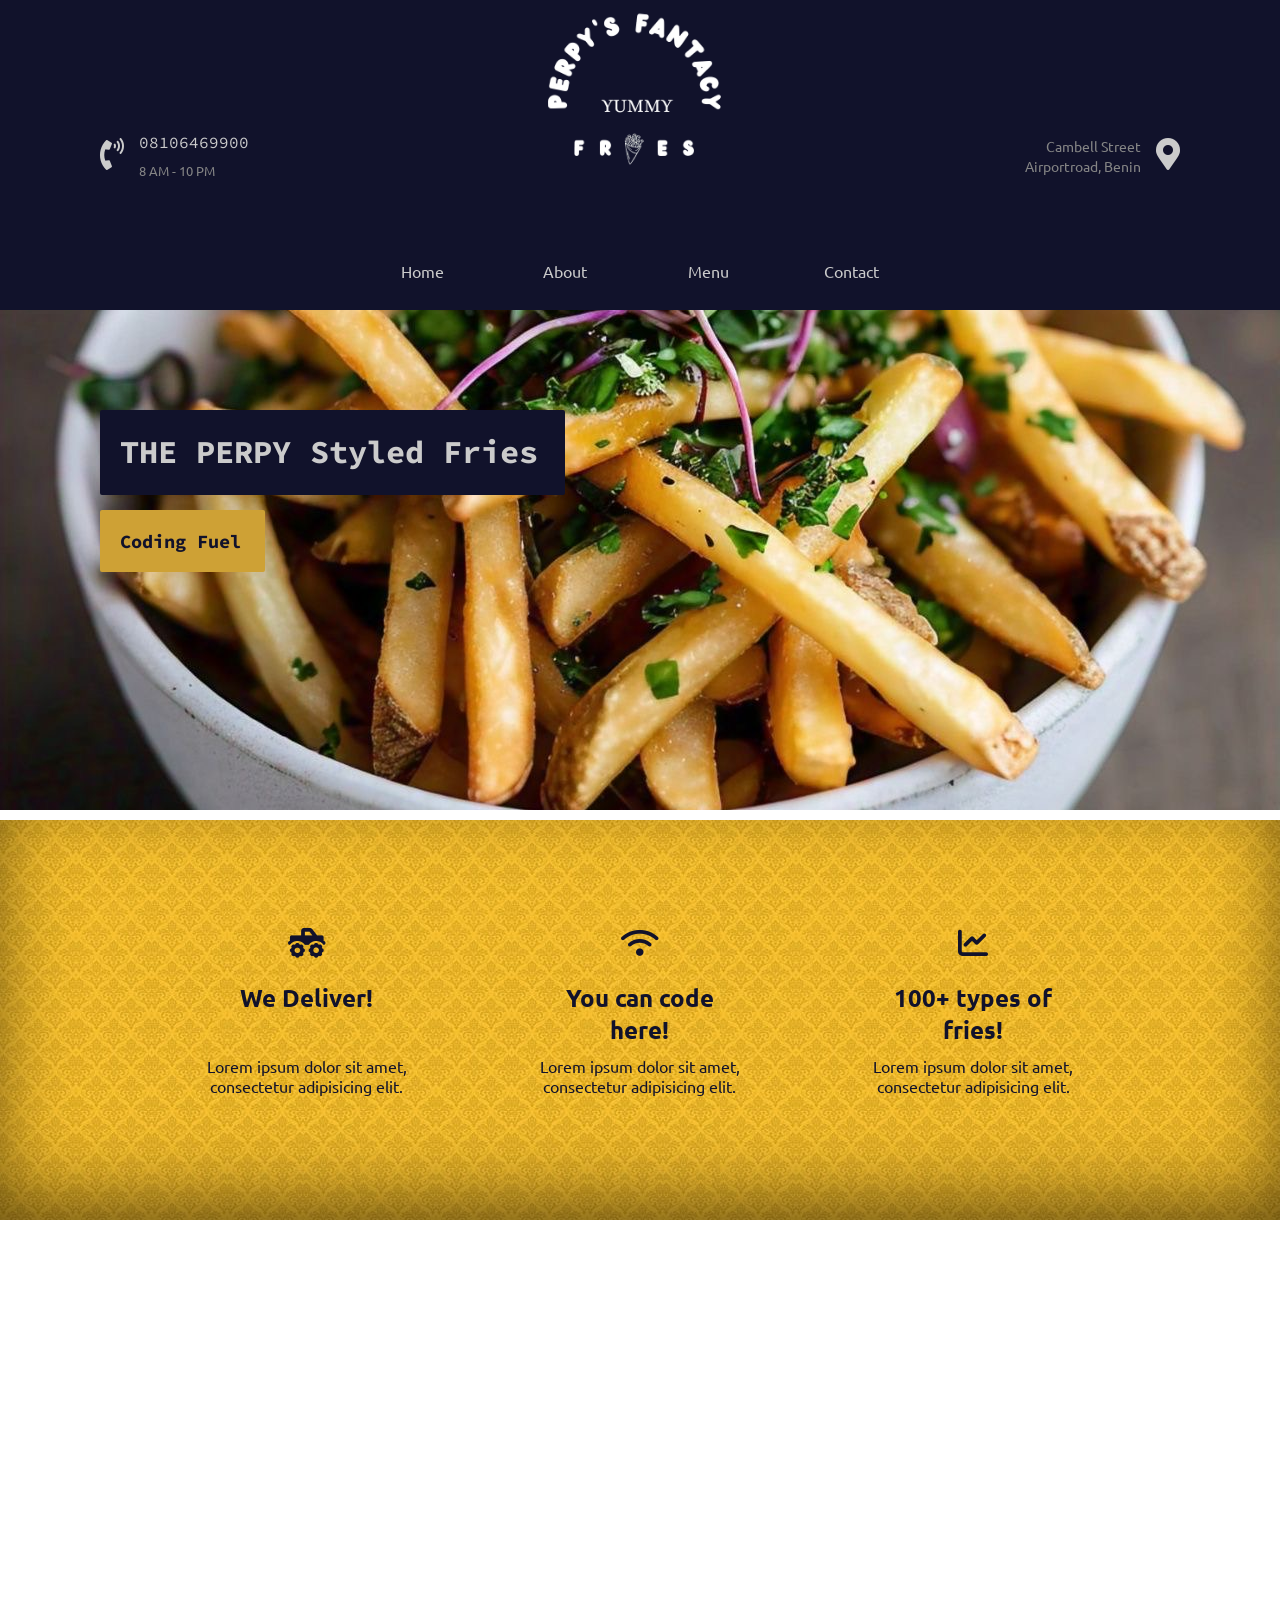
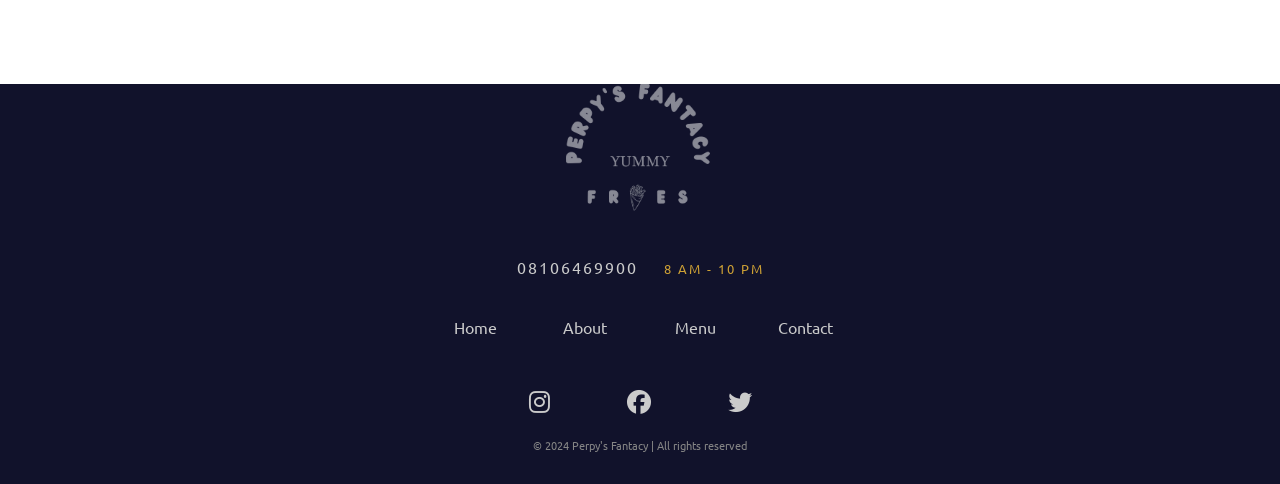
<file: index.html>
<!DOCTYPE html>
 <html>
 <head>
        <meta charset="utf-8" />
        <title>Homepage</title>
        <meta name="viewport" content="width=device-width, initial-scale=1">
         
        <link rel="preconnect" href="https://fonts.googleapis.com">
        <link rel="preconnect" href="https://fonts.gstatic.com" crossorigin>
        <link rel="preconnect" href="https://fonts.googleapis.com">
<link rel="preconnect" href="https://fonts.gstatic.com" crossorigin>
<link href="https://fonts.googleapis.com/css2?family=Source+Code+Pro:ital,wght@0,200..900;1,200..900&family=Ubuntu:ital,wght@0,300;0,400;0,500;0,700;1,300;1,400;1,500;1,700&display=swap" rel="stylesheet">
        <link href="https://fonts.googleapis.com/css2?family=Source+Code+Pro:ital,wght@0,200..900;1,200..900&display=swap" rel="stylesheet">
        <link rel="stylesheet" href="https://cdnjs.cloudflare.com/ajax/libs/font-awesome/6.6.0/css/all.min.css" integrity="sha512-Kc323vGBEqzTmouAECnVceyQqyqdsSiqLQISBL29aUW4U/M7pSPA/gEUZQqv1cwx4OnYxTxve5UMg5GT6L4JJg==" crossorigin="anonymous" referrerpolicy="no-referrer" />
        <link rel="stylesheet" href="https://cdnjs.cloudflare.com/ajax/libs/font-awesome/5.2.0/css/all.min.css" integrity="sha512-6c4nX2tn5KbzeBJo9Ywpa0Gkt+mzCzJBrE1RB6fmpcsoN+b/w/euwIMuQKNyUoU/nToKN3a8SgNOtPrbW12fug==" crossorigin="anonymous" referrerpolicy="no-referrer" />
        <link rel="stylesheet" href="styles/common.css">
        <link rel="stylesheet" href="styles/homepage.css">
        <link rel="stylesheet" href="styles/footer.css">
        <link rel="stylesheet" href="styles/nav.css">
        <link rel="stylesheet" href="styles/skewed-header.css">
        <link rel="stylesheet" href="styles/media-queries.css">
        
        
  </head>
  <body>
      <div class="navigation-wrapper">

          <div class="left-column">
                  <div class="icon">
                     <i class="fas fa-phone-volume"></i>
                  </div>

                   <div class="contact-hours-wrapper">
                        <div class="phone">
                            08106469900
                        </div>

                       <div class="hours">
                           8 AM - 10 PM
                       </div>    
                   </div>
          </div>


            <div class="center-column">
                <div class="banner-image">
                     <img src="images/ppp.png" alt="logo" width="216px" height="100%">
                </div>

                <div class="links-wrapper">
                <div class="nav-link">
                    <a href="index.html">Home</a>
                </div>

                <div class="nav-link">
                    <a href="about.html">About</a>
                </div>

                <div class="nav-link">
                    <a href="menu.html">Menu</a>
                </div>

                <div class="nav-link">
                    <a href="contact.html">Contact</a>
                </div>
             </div>
             </div>
              
             <div class="right-column">
                <div class="address-wrapper">
                      <a href="contact.html">Cambell Street<br>
                      Airportroad, Benin</a>
                </div>

                <div class="contact-icon">
                      <a href="contact.html">
                          <i class="fas fa-map-marker-alt"></i>
                       </a> 
                    </div>
             </div>
      </div>
          <div class="hero-section">
               <div class="top-heading">
                   <h1>THE PERPY Styled Fries</h1>
               </div>

                <div class="bottom-heading">
                    <h3>Coding Fuel</h3>
                </div>
          </div>
       <div class="feature-section">
        <div class="columns-wrapper">
            <div class="column">
                <i class="fa-solid fa-truck-monster"></i>
                 <p>We Deliver!</p>

                 <p>
                    Lorem ipsum dolor sit amet, consectetur adipisicing elit.
                </p>
            </div>

            <div class="column">
                <i class="fa-solid fa-wifi"></i>
                 <p>You can code here!</p>

                 <p>
                    Lorem ipsum dolor sit amet, consectetur adipisicing elit.
                </p>
            </div>

            <div class="column">
                <i class="fa-solid fa-chart-line"></i>
                 <p>100+ types of fries!</p>

                 <p>
                    Lorem ipsum dolor sit amet, consectetur adipisicing elit.
                </p>
                </div>
            </div>
        </div>
          <div>
        <iframe src="https://www.google.com/maps/embed?pb=!1m18!1m12!1m3!1d3965.8001838317787!2d5.583441273502496!3d6.289973725836143!2m3!1f0!2f0!3f0!3m2!1i1024!2i768!4f13.1!3m3!1m2!1s0x1040d2349c618a75%3A0x158d40323da7c0c9!2sAirport%20Rd%2C%20Oredo%20300102%2C%20Edo!5e0!3m2!1sen!2sng!4v1724513892826!5m2!1sen!2sng" width="100%" height="450" style="border:0;" allowfullscreen="" loading="lazy" referrerpolicy="no-referrer-when-downgrade"></iframe>
       </div>

          <div class="footer">
             <div class="logo-footer">
                 <img src="images/ppp.png" alt="Logo">
             </div>

             <div class="footer-phone-hours">
                <span class="phone">
                    08106469900
                </span>

                <span class="hours">
                    8 AM - 10 PM
                </span>
             </div>

             <div class="links-wrapper">
                <div class="nav-link">
                    <a href="index.html">Home</a>
                </div>

                <div class="nav-link">
                    <a href="about.html">About</a>
                </div>

                <div class="nav-link">
                    <a href="menu.html">Menu</a>
                </div>

                <div class="nav-link">
                    <a href="contact.html">Contact</a>
                </div>
             </div>

             <div class="social-media-icons-wrapper">

                <a href="#">
                   <i class="fa-brands fa-instagram"></i></a>
             
               <a href="#">
                   <i class="fa-brands fa-facebook"></i></a>

               <a href="#">
                    <i class="fa-brands fa-twitter"></i></a>
             </div>

             <div class="copyright-wrapper">
                    &copy; 2024 Perpy's Fantacy &#124; All rights reserved
             </div>
         </div>
  </body>
 </html>
</file>
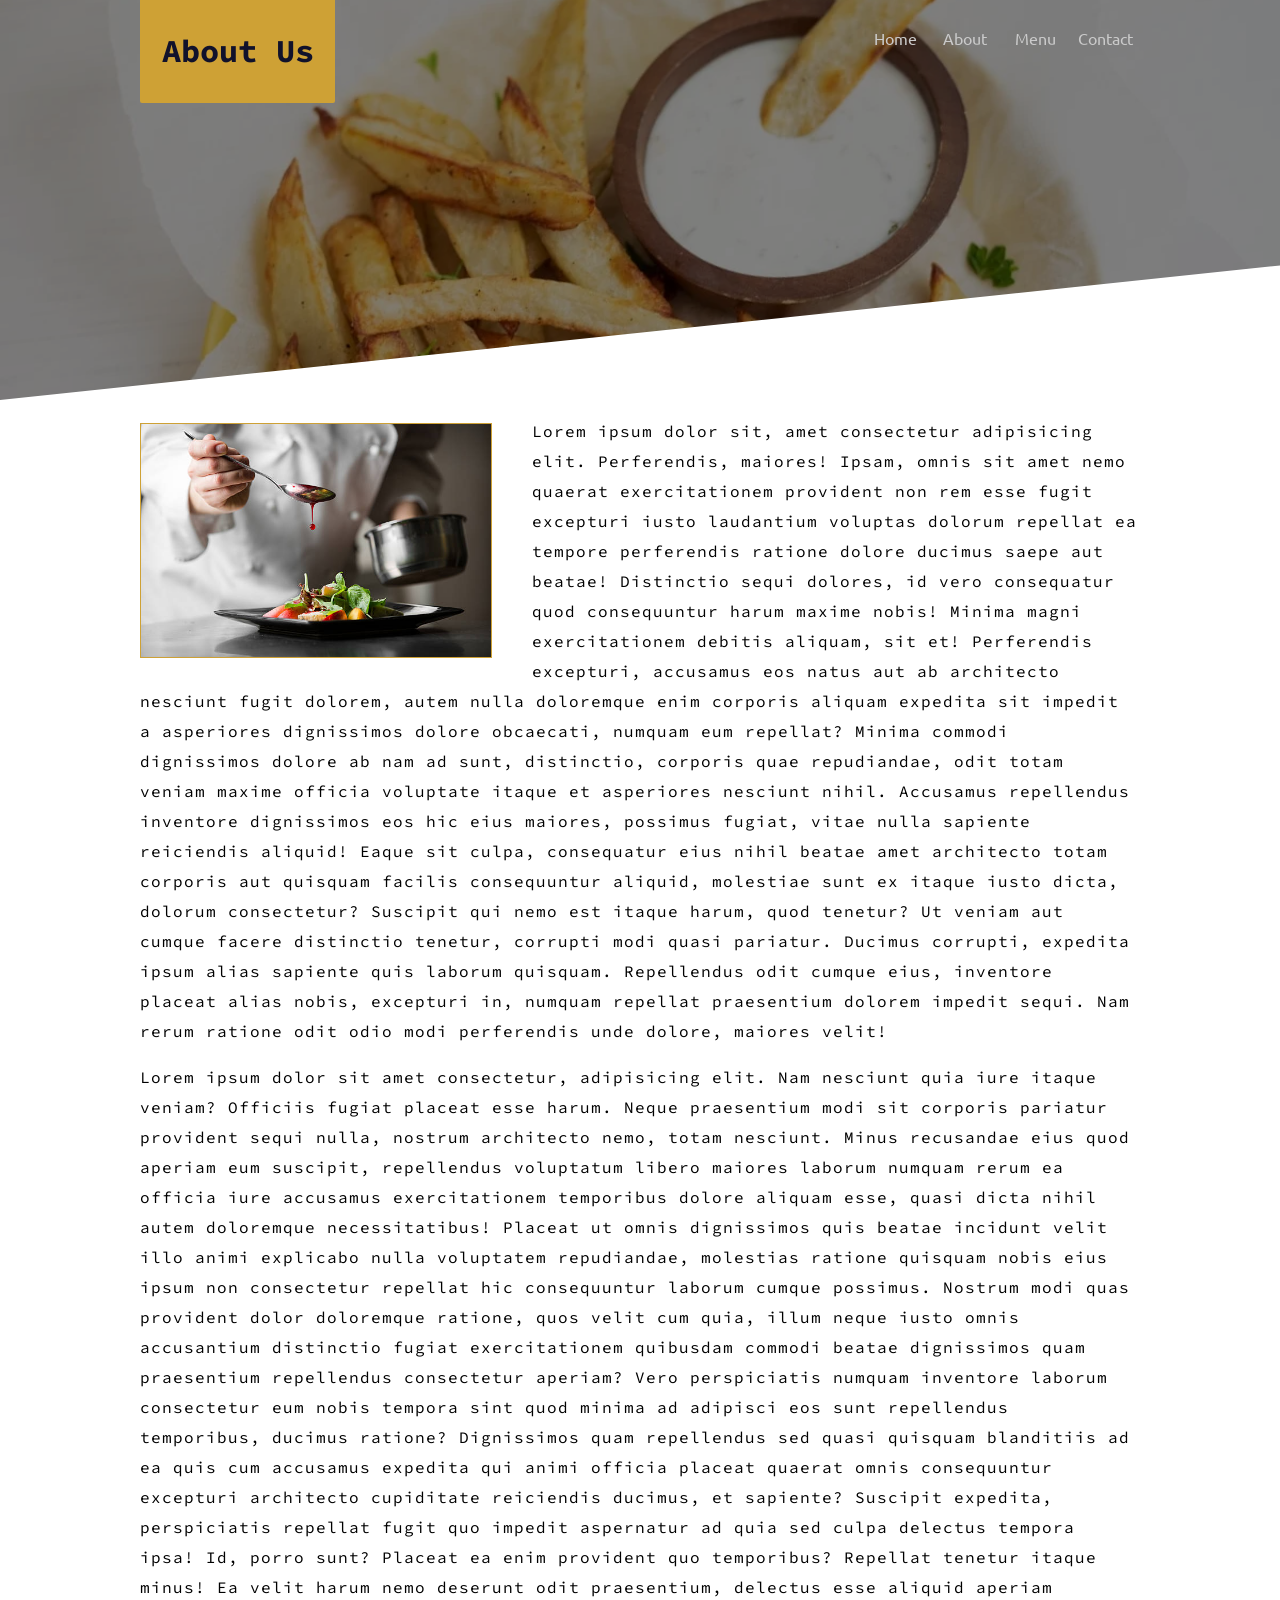
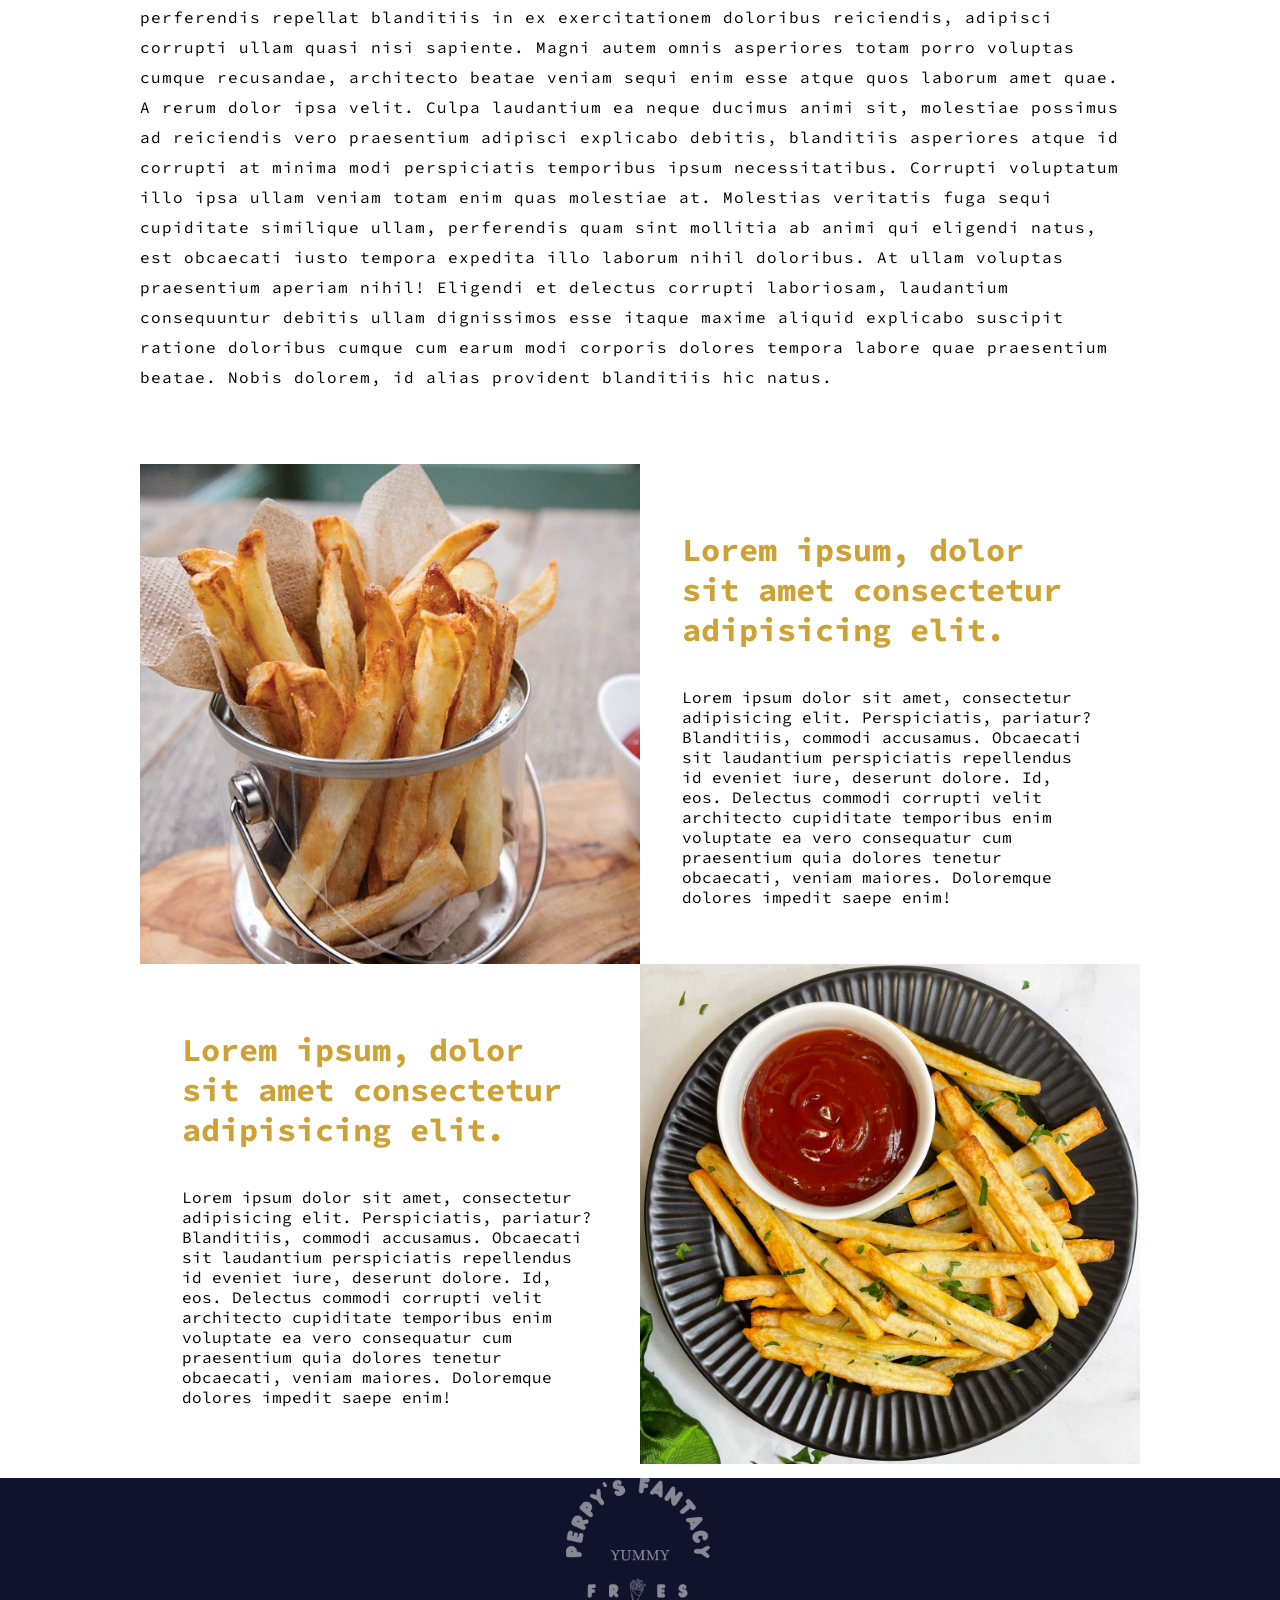
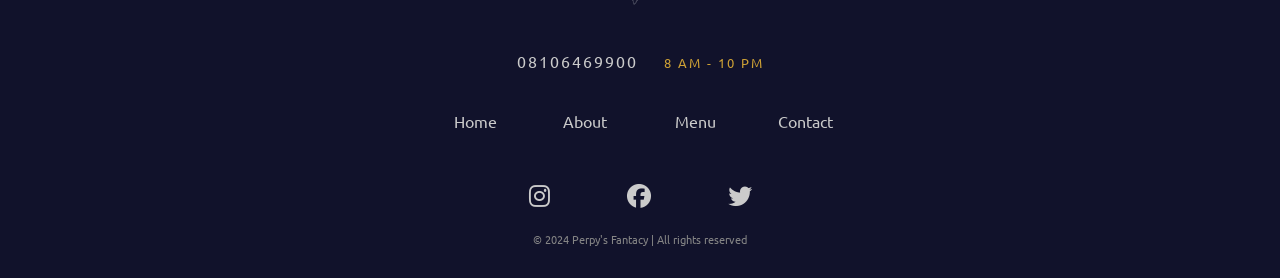
<file: about.html>
<!DOCTYPE html>
 <html>
 <head>
        <meta charset="utf-8" />
        <title>About</title>
        <meta name="viewport" content="width=device-width, initial-scale=1">
         
        <link rel="preconnect" href="https://fonts.googleapis.com">
        <link rel="preconnect" href="https://fonts.gstatic.com" crossorigin>
        <link rel="preconnect" href="https://fonts.googleapis.com">
<link rel="preconnect" href="https://fonts.gstatic.com" crossorigin>
<link href="https://fonts.googleapis.com/css2?family=Source+Code+Pro:ital,wght@0,200..900;1,200..900&family=Ubuntu:ital,wght@0,300;0,400;0,500;0,700;1,300;1,400;1,500;1,700&display=swap" rel="stylesheet">
        <link href="https://fonts.googleapis.com/css2?family=Source+Code+Pro:ital,wght@0,200..900;1,200..900&display=swap" rel="stylesheet">
        <link rel="stylesheet" href="https://cdnjs.cloudflare.com/ajax/libs/font-awesome/5.2.0/css/all.min.css" integrity="sha512-6c4nX2tn5KbzeBJo9Ywpa0Gkt+mzCzJBrE1RB6fmpcsoN+b/w/euwIMuQKNyUoU/nToKN3a8SgNOtPrbW12fug==" crossorigin="anonymous" referrerpolicy="no-referrer" />
        <link rel="stylesheet" href="https://cdnjs.cloudflare.com/ajax/libs/font-awesome/6.6.0/css/all.min.css" integrity="sha512-Kc323vGBEqzTmouAECnVceyQqyqdsSiqLQISBL29aUW4U/M7pSPA/gEUZQqv1cwx4OnYxTxve5UMg5GT6L4JJg==" crossorigin="anonymous" referrerpolicy="no-referrer" />
        <link rel="stylesheet" href="styles/common.css">
         
        
        <link rel="stylesheet" href="styles/footer.css">
        <link rel="stylesheet" href="styles/nav.css">
        <link rel="stylesheet" href="styles/skewed-header.css">
        <link rel="stylesheet" href="styles/page-container.css">
        <link rel="stylesheet" href="styles/square-grid.css">
        <link rel="stylesheet" href="styles/media-queries.css">

  </head>
  <body>
     <div class="skewed-header">
        <div class="header-bg" style="background-image: url('images/poti.webp');">
        </div>

            <div class="skewed-header-wrapper">
                <div class="skewed-header-content">
                    <div class="heading-wrapper">
                        <h1>About Us</h1>
                    </div>


                    <div class="links-wrapper">
                        <div class="nav-link">
                            <a href="index.html">Home</a>
                        </div>
        
                        <div class="nav-link">
                            <a href="about.html">About</a>
                        </div>
        
                        <div class="nav-link">
                            <a href="menu.html">Menu</a>
                        </div>
        
                        <div class="nav-link">
                            <a href="contact.html">Contact</a>
                        </div>
                   </div>
              </div>
         </div>
    </div>
    
        <div class="page-container">
            <div class="content-wrapper">
                 
                <img src="images/abt.jpg" alt="featured chef"  id="chef"> 

                <p>Lorem ipsum dolor sit, amet consectetur adipisicing elit. Perferendis, maiores! Ipsam, omnis sit amet nemo quaerat exercitationem provident non rem esse fugit excepturi iusto laudantium voluptas dolorum repellat ea tempore perferendis ratione dolore ducimus saepe aut beatae! Distinctio sequi dolores, id vero consequatur quod consequuntur harum maxime nobis! Minima magni exercitationem debitis aliquam, sit et! Perferendis excepturi, accusamus eos natus aut ab architecto nesciunt fugit dolorem, autem nulla doloremque enim corporis aliquam expedita sit impedit a asperiores dignissimos dolore obcaecati, numquam eum repellat? Minima commodi dignissimos dolore ab nam ad sunt, distinctio, corporis quae repudiandae, odit totam veniam maxime officia voluptate itaque et asperiores nesciunt nihil. Accusamus repellendus inventore dignissimos eos hic eius maiores, possimus fugiat, vitae nulla sapiente reiciendis aliquid! Eaque sit culpa, consequatur eius nihil beatae amet architecto totam corporis aut quisquam facilis consequuntur aliquid, molestiae sunt ex itaque iusto dicta, dolorum consectetur? Suscipit qui nemo est itaque harum, quod tenetur? Ut veniam aut cumque facere distinctio tenetur, corrupti modi quasi pariatur. Ducimus corrupti, expedita ipsum alias sapiente quis laborum quisquam. Repellendus odit cumque eius, inventore placeat alias nobis, excepturi in, numquam repellat praesentium dolorem impedit sequi. Nam rerum ratione odit odio modi perferendis unde dolore, maiores velit!</p>
                 
                <p>Lorem ipsum dolor sit amet consectetur, adipisicing elit. Nam nesciunt quia iure itaque veniam? Officiis fugiat placeat esse harum. Neque praesentium modi sit corporis pariatur provident sequi nulla, nostrum architecto nemo, totam nesciunt. Minus recusandae eius quod aperiam eum suscipit, repellendus voluptatum libero maiores laborum numquam rerum ea officia iure accusamus exercitationem temporibus dolore aliquam esse, quasi dicta nihil autem doloremque necessitatibus! Placeat ut omnis dignissimos quis beatae incidunt velit illo animi explicabo nulla voluptatem repudiandae, molestias ratione quisquam nobis eius ipsum non consectetur repellat hic consequuntur laborum cumque possimus. Nostrum modi quas provident dolor doloremque ratione, quos velit cum quia, illum neque iusto omnis accusantium distinctio fugiat exercitationem quibusdam commodi beatae dignissimos quam praesentium repellendus consectetur aperiam? Vero perspiciatis numquam inventore laborum consectetur eum nobis tempora sint quod minima ad adipisci eos sunt repellendus temporibus, ducimus ratione? Dignissimos quam repellendus sed quasi quisquam blanditiis ad ea quis cum accusamus expedita qui animi officia placeat quaerat omnis consequuntur excepturi architecto cupiditate reiciendis ducimus, et sapiente? Suscipit expedita, perspiciatis repellat fugit quo impedit aspernatur ad quia sed culpa delectus tempora ipsa! Id, porro sunt? Placeat ea enim provident quo temporibus? Repellat tenetur itaque minus! Ea velit harum nemo deserunt odit praesentium, delectus esse aliquid aperiam perferendis repellat blanditiis in ex exercitationem doloribus reiciendis, adipisci corrupti ullam quasi nisi sapiente. Magni autem omnis asperiores totam porro voluptas cumque recusandae, architecto beatae veniam sequi enim esse atque quos laborum amet quae. A rerum dolor ipsa velit. Culpa laudantium ea neque ducimus animi sit, molestiae possimus ad reiciendis vero praesentium adipisci explicabo debitis, blanditiis asperiores atque id corrupti at minima modi perspiciatis temporibus ipsum necessitatibus. Corrupti voluptatum illo ipsa ullam veniam totam enim quas molestiae at. Molestias veritatis fuga sequi cupiditate similique ullam, perferendis quam sint mollitia ab animi qui eligendi natus, est obcaecati iusto tempora expedita illo laborum nihil doloribus. At ullam voluptas praesentium aperiam nihil! Eligendi et delectus corrupti laboriosam, laudantium consequuntur debitis ullam dignissimos esse itaque maxime aliquid explicabo suscipit ratione doloribus cumque cum earum modi corporis dolores tempora labore quae praesentium beatae. Nobis dolorem, id alias provident blanditiis hic natus.</p>

            </div>
        </div>

        <div class="spacer60"></div>

        <div class="squares-wrapper">
            <div class="squares">
                <div class="square">
                    <div class="img-wrapper">
                        <img src="images/fries-extra.jpg" alt="Fries">
                    </div>

                  <div class="square-text-wrapper">
                        <h1>Lorem ipsum, dolor sit amet consectetur adipisicing elit.</h1>
                     
                        <p>Lorem ipsum dolor sit amet, consectetur adipisicing elit. Perspiciatis, pariatur? Blanditiis, commodi accusamus. Obcaecati sit laudantium perspiciatis repellendus id eveniet iure, deserunt dolore. Id, eos. Delectus commodi corrupti velit architecto cupiditate temporibus enim voluptate ea vero consequatur cum praesentium quia dolores tenetur obcaecati, veniam maiores. Doloremque dolores impedit saepe enim!</p>
                  </div>
                </div>

                <div class="square">
                  <div class="square-text-wrapper">
                        <h1>Lorem ipsum, dolor sit amet consectetur adipisicing elit.</h1>
                     
                        <p>Lorem ipsum dolor sit amet, consectetur adipisicing elit. Perspiciatis, pariatur? Blanditiis, commodi accusamus. Obcaecati sit laudantium perspiciatis repellendus id eveniet iure, deserunt dolore. Id, eos. Delectus commodi corrupti velit architecto cupiditate temporibus enim voluptate ea vero consequatur cum praesentium quia dolores tenetur obcaecati, veniam maiores. Doloremque dolores impedit saepe enim!</p>
                  </div>
                

                  <div class="img-wrapper">
                      <img src="images/air-fryer-potato-fries-featured.jpg">
                  </div>
                </div>
            </div>
        </div>
        <div class="footer">
            <div class="logo-footer">
                <img src="images/ppp.png" alt="Logo">
            </div>

            <div class="footer-phone-hours">
               <span class="phone">
                   08106469900
               </span>

               <span class="hours">
                   8 AM - 10 PM
               </span>
            </div>

            <div class="links-wrapper">
               <div class="nav-link">
                   <a href="index.html">Home</a>
               </div>

               <div class="nav-link">
                   <a href="about.html">About</a>
               </div>

               <div class="nav-link">
                   <a href="menu.html">Menu</a>
               </div>

               <div class="nav-link">
                   <a href="contact.html">Contact</a>
               </div>
            </div>

            <div class="social-media-icons-wrapper">

               <a href="#">
                  <i class="fa-brands fa-instagram"></i></a>
            
              <a href="#">
                  <i class="fa-brands fa-facebook"></i></a>

              <a href="#">
                   <i class="fa-brands fa-twitter"></i></a>
            </div>

            <div class="copyright-wrapper">
                   &copy; 2024 Perpy's Fantacy &#124; All rights reserved
            </div>
        </div>
    </body>
</html>
</file>
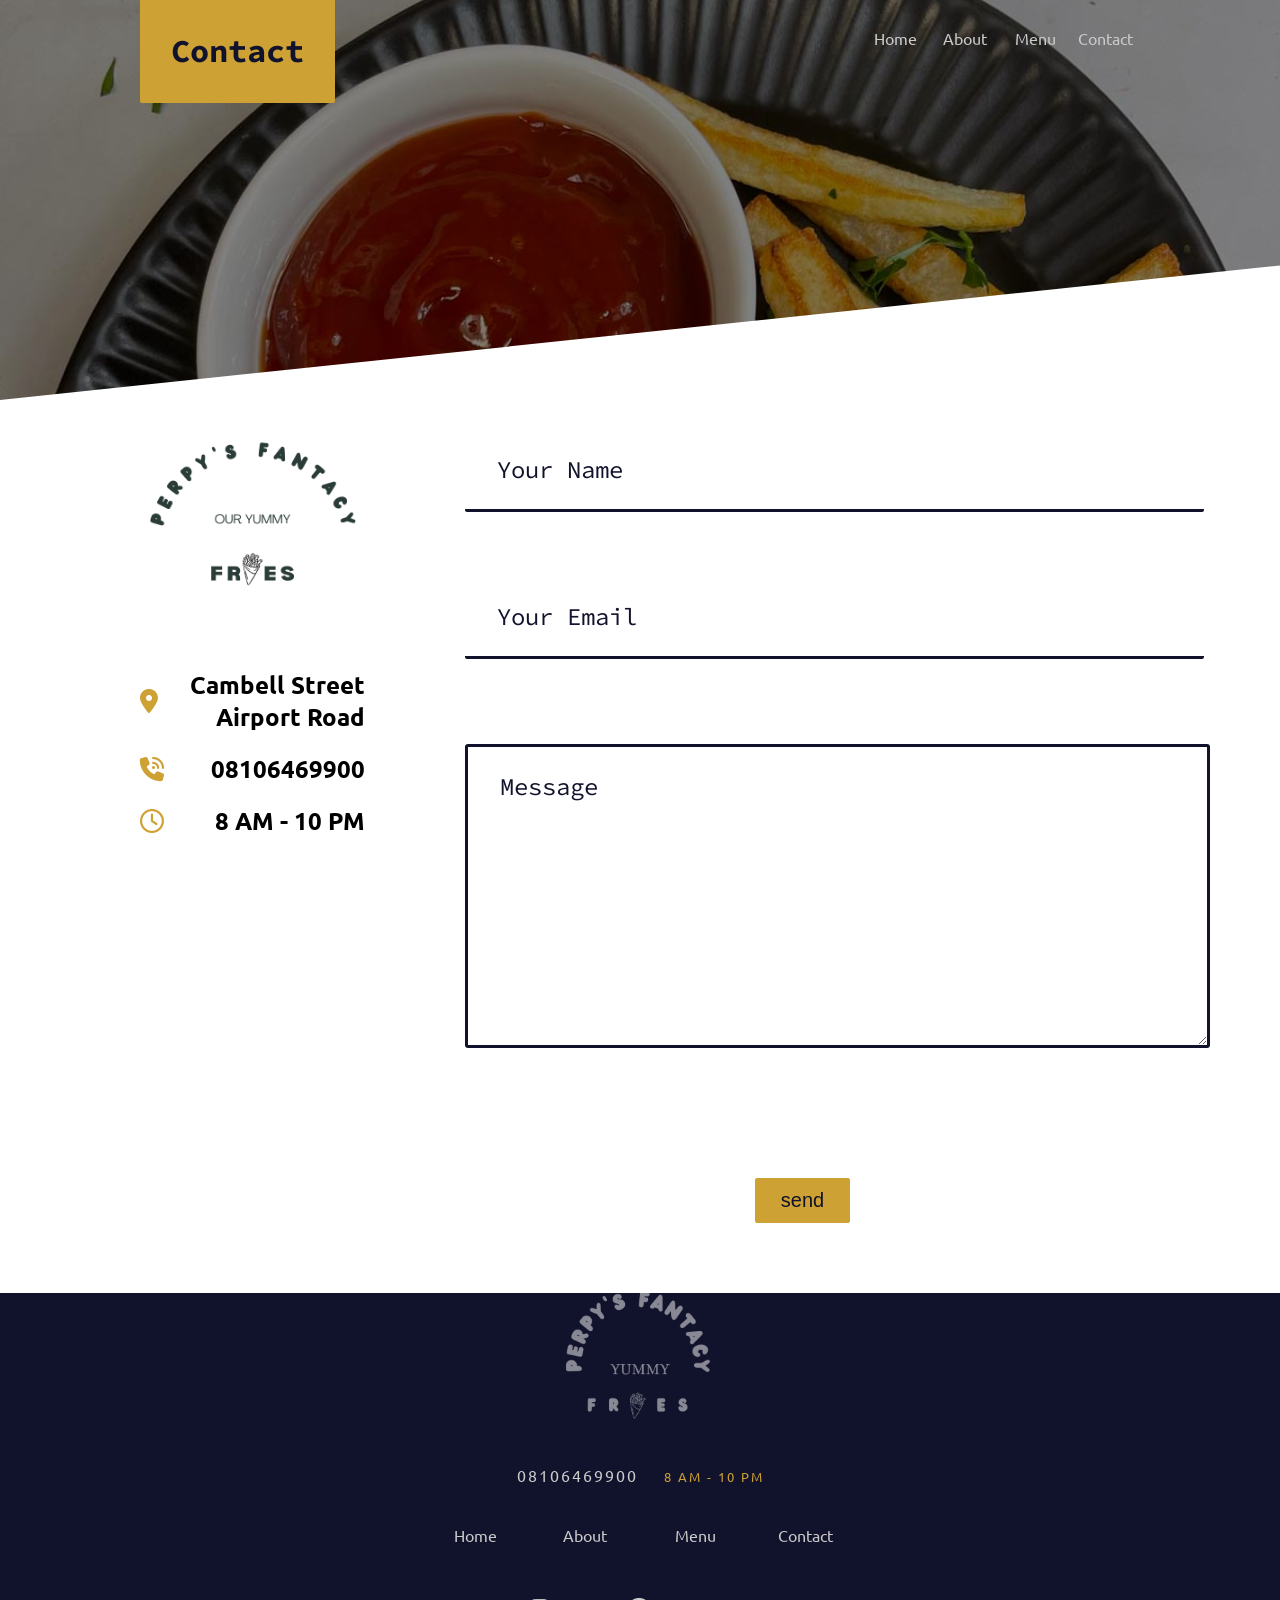
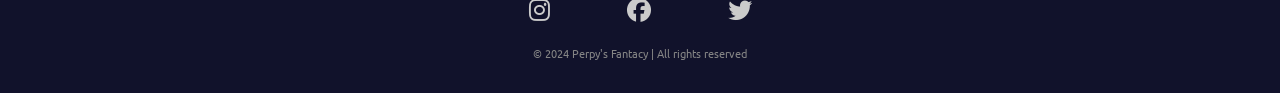
<file: contact.html>
<!DOCTYPE html>
 <html>
 <head>
        <meta charset="utf-8" />
        <title>Contact Us</title>
        <meta name="viewport" content="width=device-width, initial-scale=1">
         
        <link rel="preconnect" href="https://fonts.googleapis.com">
        <link rel="preconnect" href="https://fonts.gstatic.com" crossorigin>
        <link rel="preconnect" href="https://fonts.googleapis.com">
<link rel="preconnect" href="https://fonts.gstatic.com" crossorigin>
<link href="https://fonts.googleapis.com/css2?family=Source+Code+Pro:ital,wght@0,200..900;1,200..900&family=Ubuntu:ital,wght@0,300;0,400;0,500;0,700;1,300;1,400;1,500;1,700&display=swap" rel="stylesheet">
        <link href="https://fonts.googleapis.com/css2?family=Source+Code+Pro:ital,wght@0,200..900;1,200..900&display=swap" rel="stylesheet">
        <link rel="stylesheet" href="https://cdnjs.cloudflare.com/ajax/libs/font-awesome/5.2.0/css/all.min.css" integrity="sha512-6c4nX2tn5KbzeBJo9Ywpa0Gkt+mzCzJBrE1RB6fmpcsoN+b/w/euwIMuQKNyUoU/nToKN3a8SgNOtPrbW12fug==" crossorigin="anonymous" referrerpolicy="no-referrer" />
        <link rel="stylesheet" href="https://cdnjs.cloudflare.com/ajax/libs/font-awesome/6.6.0/css/all.min.css" integrity="sha512-Kc323vGBEqzTmouAECnVceyQqyqdsSiqLQISBL29aUW4U/M7pSPA/gEUZQqv1cwx4OnYxTxve5UMg5GT6L4JJg==" crossorigin="anonymous" referrerpolicy="no-referrer" />
        
        <link rel="stylesheet" href="styles/common.css">
        <link rel="stylesheet" href="styles/homepage.css">
        <link rel="stylesheet" href="styles/footer.css">
        <link rel="stylesheet" href="styles/nav.css">
        <link rel="stylesheet" href="styles/contact.css">
        <link rel="stylesheet" href="styles/form.css">
        <link rel="stylesheet" href="styles/skewed-header.css">
        <link rel="stylesheet" href="styles/page-container.css">
        <link rel="stylesheet" href="styles/media-queries.css">
        
  </head>
  <body>
     <div class="skewed-header">
        <div class="header-bg" style="background-image: url('images/air-fryer-potato-fries-featured.jpg');">
        </div>

            <div class="skewed-header-wrapper">
                <div class="skewed-header-content">
                    <div class="heading-wrapper">
                        <h1>Contact</h1>
                    </div>


                    <div class="links-wrapper">
                        <div class="nav-link">
                            <a href="index.html">Home</a>
                        </div>
        
                        <div class="nav-link">
                            <a href="about.html">About</a>
                        </div>
        
                        <div class="nav-link">
                            <a href="menu.html">Menu</a>
                        </div>
        
                        <div class="nav-link">
                            <a href="contact.html">Contact</a>
                        </div>
                   </div>
              </div>
         </div>
    </div>
    
        <div class="page-container">
            <div class="contact-grid-wrapper">
                <div class="company-metadata-sidebar-wrapper">
                    <div class="logo">
                        <img src="images/fantacy.png"  alt="Logo">
                    </div>

                    <div class="company-details-wrapper">
                        <i class="fa-solid fa-location-dot"></i>

                        <div>
                            Cambell Street<br> Airport Road
                        </div>
                        
                    </div>

                    <div class="company-details-wrapper">
                        <i class="fa-solid fa-phone-volume"></i>

                        <div>
                            08106469900
                        </div>
                        
                    </div>

                    <div class="company-details-wrapper">
                        <i class="fa-regular fa-clock"></i>

                        <div>
                            8 AM - 10 PM
                        </div>
        
                        
                    </div>
                  </div>
                     <div class="form">
                       <div class="form-group">
                          <input type="text" id="fullname" placeholder="Your Name"></input>
                          <label for="fullname">Your Name</label>
                       </div>

                    <div class="form-group">
                        <input type="email" id="email" placeholder="Your Email"></input>
                          <label for="email">Your Email</label>
                    </div>

                    <div class="form-group">
                        <textarea name="message" id="message" placeholder="Message"></textarea>
                        <label for="message">Message</label>
                    </div>

                    <div class="spacer10"></div>

                    <div class="center-btn-wrapper">
                        <button type="submit" class="btn">send</button>
                    </div>
                </div>
            </div>
        </div>

        <div class="spacer60"></div>

        <div class="footer">
            <div class="logo-footer">
                <img src="images/ppp.png" alt="Logo">
            </div>

            <div class="footer-phone-hours">
               <span class="phone">
                   08106469900
               </span>

                  <span class="hours">
                     8 AM - 10 PM
                  </span>
               </div>
            

            <div class="form-group">

            </div>

            <div class="links-wrapper">
               <div class="nav-link">
                   <a href="index.html">Home</a>
               </div>

               <div class="nav-link">
                   <a href="about.html">About</a>
               </div>

               <div class="nav-link">
                   <a href="menu.html">Menu</a>
               </div>

               <div class="nav-link">
                   <a href="contact.html">Contact</a>
               </div>
            </div>

            <div class="social-media-icons-wrapper">

               <a href="#">
                  <i class="fa-brands fa-instagram"></i></a>
            
              <a href="#">
                  <i class="fa-brands fa-facebook"></i></a>

              <a href="#">
                   <i class="fa-brands fa-twitter"></i></a>
            </div>

            <div class="copyright-wrapper">
                   &copy; 2024 Perpy's Fantacy &#124; All rights reserved
            </div>
        </div>
    </body>
</html>
</file>
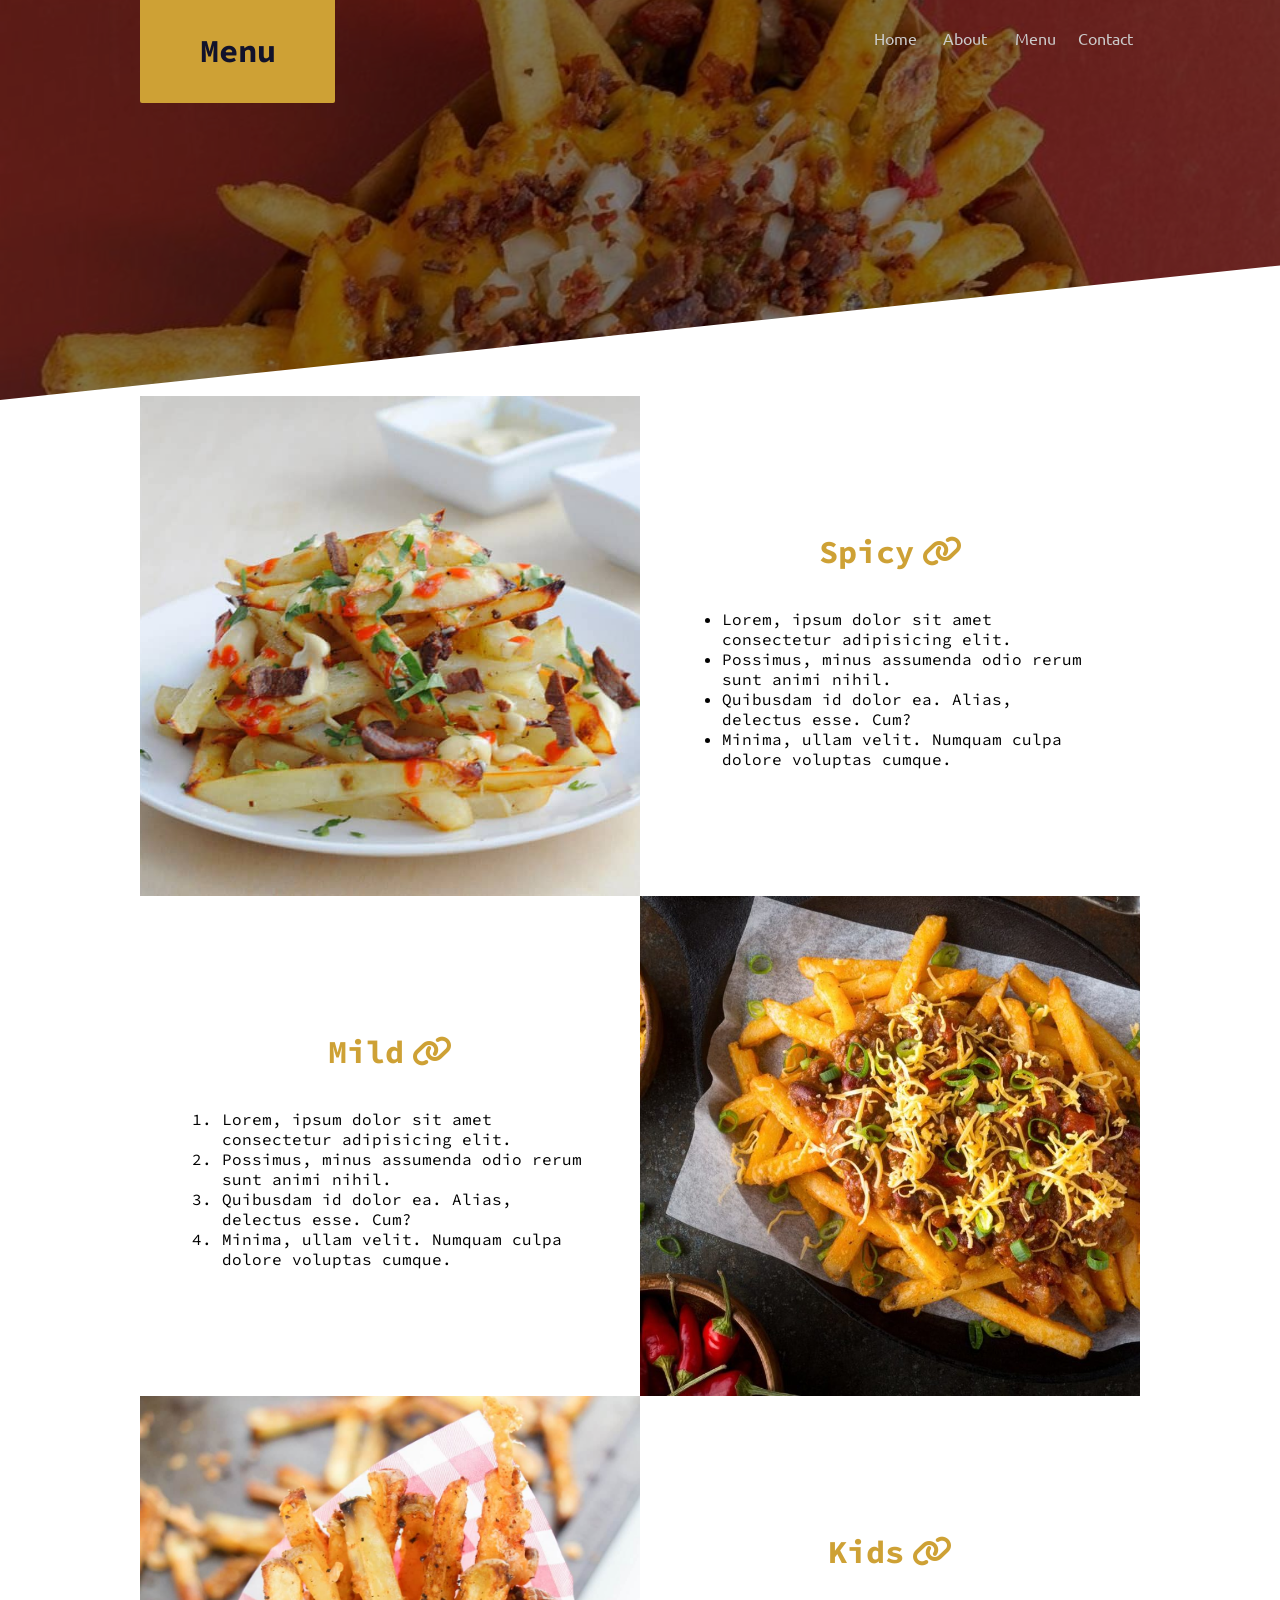
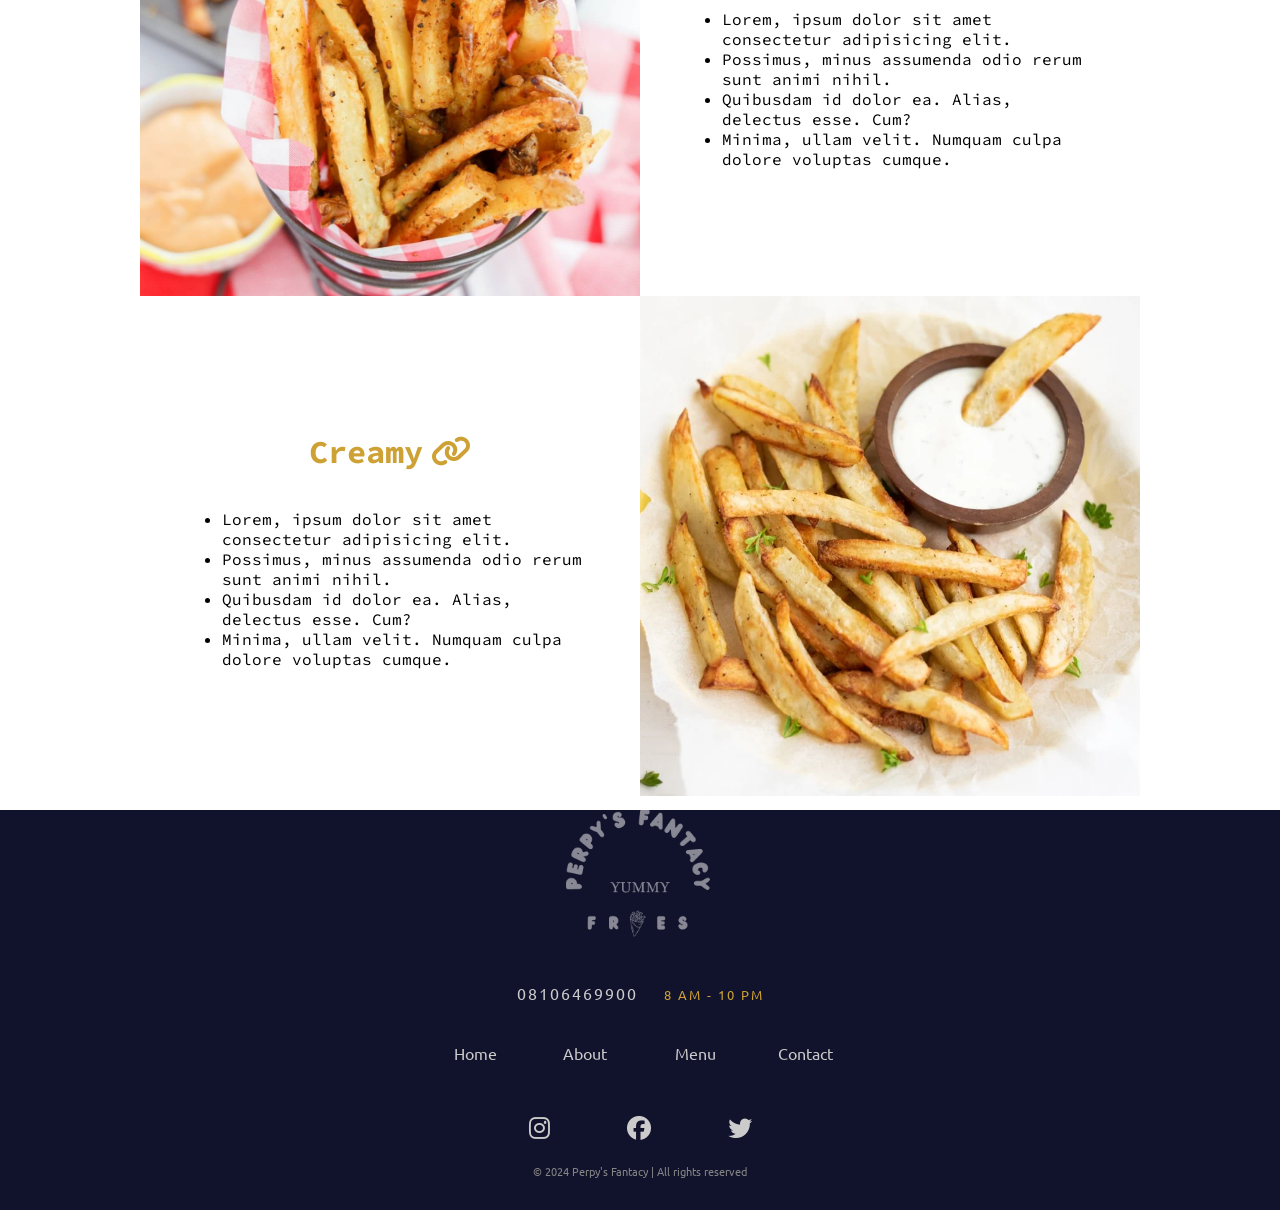
<file: menu.html>
<!DOCTYPE html>
 <html>
 <head>
        <meta charset="utf-8" />
        <title>Menu</title>
        <meta name="viewport" content="width=device-width, initial-scale=1">
         
        <link rel="preconnect" href="https://fonts.googleapis.com">
        <link rel="preconnect" href="https://fonts.gstatic.com" crossorigin>
        <link rel="preconnect" href="https://fonts.googleapis.com">
<link rel="preconnect" href="https://fonts.gstatic.com" crossorigin>
<link href="https://fonts.googleapis.com/css2?family=Source+Code+Pro:ital,wght@0,200..900;1,200..900&family=Ubuntu:ital,wght@0,300;0,400;0,500;0,700;1,300;1,400;1,500;1,700&display=swap" rel="stylesheet">
        <link href="https://fonts.googleapis.com/css2?family=Source+Code+Pro:ital,wght@0,200..900;1,200..900&display=swap" rel="stylesheet">
        <link rel="stylesheet" href="https://cdnjs.cloudflare.com/ajax/libs/font-awesome/5.2.0/css/all.min.css" integrity="sha512-6c4nX2tn5KbzeBJo9Ywpa0Gkt+mzCzJBrE1RB6fmpcsoN+b/w/euwIMuQKNyUoU/nToKN3a8SgNOtPrbW12fug==" crossorigin="anonymous" referrerpolicy="no-referrer" />
        <link rel="stylesheet" href="https://cdnjs.cloudflare.com/ajax/libs/font-awesome/6.6.0/css/all.min.css" integrity="sha512-Kc323vGBEqzTmouAECnVceyQqyqdsSiqLQISBL29aUW4U/M7pSPA/gEUZQqv1cwx4OnYxTxve5UMg5GT6L4JJg==" crossorigin="anonymous" referrerpolicy="no-referrer" />
        
        <link rel="stylesheet" href="styles/common.css">
        <link rel="stylesheet" href="styles/homepage.css">
        <link rel="stylesheet" href="styles/footer.css">
        <link rel="stylesheet" href="styles/nav.css">
        <link rel="stylesheet" href="styles/skewed-header.css">
        <link rel="stylesheet" href="styles/square-grid.css">
        <link rel="stylesheet" href="styles/media-queries.css">
        
  </head>
  <body>
     <div class="skewed-header">
        <div class="header-bg" style="background-image: url('images/mexicofries.jpg');">
        </div>

            <div class="skewed-header-wrapper">
                <div class="skewed-header-content">
                    <div class="heading-wrapper">
                        <h1>Menu</h1>
                    </div>


                    <div class="links-wrapper">
                        <div class="nav-link">
                            <a href="index.html">Home</a>
                        </div>
        
                        <div class="nav-link">
                            <a href="about.html">About</a>
                        </div>
        
                        <div class="nav-link">
                            <a href="menu.html">Menu</a>
                        </div>
        
                        <div class="nav-link">
                            <a href="contact.html">Contact</a>
                        </div>
                   </div>
              </div>
         </div>
    </div>
    
        <div class="squares-wrapper">
            <div class="squares">
                <div class="square">
                    <div class="img-wrapper">
                        <img src="images/Baked-Fries-with-two-toppings-1.jpg" alt="Fries">
                    </div>

                  <div class="square-text-wrapper">
                    <a href="#spicy" name="spicy" class="anchor-link">
                        <h1>Spicy</h1>
                        </a>
                     
                        <ul>
                            <li>Lorem, ipsum dolor sit amet consectetur adipisicing elit.</li>
                            <li>Possimus, minus assumenda odio rerum sunt animi nihil.</li>
                            <li>Quibusdam id dolor ea. Alias, delectus esse. Cum?</li>
                            <li>Minima, ullam velit. Numquam culpa dolore voluptas cumque.</li>
                        </ul>
                  </div>
                </div>

                <div class="square">
                  <div class="square-text-wrapper">
                    <a href="#mild" name="mild" class="anchor-link">
                        <h1>Mild</h1>
                        </a>
                     
                        <ol>
                            <li>Lorem, ipsum dolor sit amet consectetur adipisicing elit.</li>
                            <li>Possimus, minus assumenda odio rerum sunt animi nihil.</li>
                            <li>Quibusdam id dolor ea. Alias, delectus esse. Cum?</li>
                            <li>Minima, ullam velit. Numquam culpa dolore voluptas cumque.</li> 
                        </ol>
                  </div>
                
                  <div class="img-wrapper">
                      <img src="images/toppings.jpg">
                  </div>
                </div>
                <div class="square">
                    <div class="img-wrapper">
                        <img src="images/kids.jpg" alt="Fries">
                    </div>

                  <div class="square-text-wrapper">
                    <a href="#kids" name="kids" class="anchor-link">
                        <h1>Kids</h1>
                      </a>
                     
                        <ul>
                            <li>Lorem, ipsum dolor sit amet consectetur adipisicing elit.</li>
                            <li>Possimus, minus assumenda odio rerum sunt animi nihil.</li>
                            <li>Quibusdam id dolor ea. Alias, delectus esse. Cum?</li>
                            <li>Minima, ullam velit. Numquam culpa dolore voluptas cumque.</li>
                        </ul>
                    </div>
                  </div>

                <div class="square">
                  <div class="square-text-wrapper">
                    <a href="#Creamy" name="Creamy" class="anchor-link">
                        <h1>Creamy</h1>
                    </a>
                     
                        <ul>
                            <li>Lorem, ipsum dolor sit amet consectetur adipisicing elit.</li>
                            <li>Possimus, minus assumenda odio rerum sunt animi nihil.</li>
                            <li>Quibusdam id dolor ea. Alias, delectus esse. Cum?</li>
                            <li>Minima, ullam velit. Numquam culpa dolore voluptas cumque.</li>
                        </ul>
                  </div>
                

                  <div class="img-wrapper">
                      <img src="images/poti.webp">
                  </div>
                </div>
            </div>
        </div>
        <div class="footer">
            <div class="logo-footer">
                <img src="images/ppp.png" alt="Logo">
            </div>

            <div class="footer-phone-hours">
               <span class="phone">
                   08106469900
               </span>

               <span class="hours">
                   8 AM - 10 PM
               </span>
            </div>

            <div class="links-wrapper">
               <div class="nav-link">
                   <a href="index.html">Home</a>
               </div>

               <div class="nav-link">
                   <a href="about.html">About</a>
               </div>

               <div class="nav-link">
                   <a href="menu.html">Menu</a>
               </div>

               <div class="nav-link">
                   <a href="contact.html">Contact</a>
               </div>
            </div>

            <div class="social-media-icons-wrapper">

               <a href="#">
                  <i class="fa-brands fa-instagram"></i></a>
            
              <a href="#">
                  <i class="fa-brands fa-facebook"></i></a>

              <a href="#">
                   <i class="fa-brands fa-twitter"></i></a>
            </div>

            <div class="copyright-wrapper">
                   &copy; 2024 Perpy's Fantacy &#124; All rights reserved
            </div>
        </div>
    </body>
</html>
</file>
<file: styles/common.css>
/* common styles */
body{
    margin: 0px;
    font-family: source code pro;
}

/* helpers */
.spacer60 {
    height: 60px;
    width: 100%;

}

.spacer10 {
    height: 60px;
    width: 100%;

}

.anchor-link {
    text-decoration: none;
}

.anchor-link:focus {
    outline: none;
}

.anchor-link h1::after {
    font-family: "Font Awesome 6 free";
    content: " \f0c1";
    font-weight: 900;

}
</file>
<file: styles/homepage.css>
/* Hero section styles */
.hero-section {
    background-image: url(../backgrounds/com.jpg);
    padding: 100px;
    height: 300px;
    background-attachment: fixed;
    background-position: center;
    background-repeat: no-repeat;
    background-size: cover;
}
.hero-section > .top-heading {
    padding: 1px 20px;
    background-color: #11122b;
    color: #cbcbcb;
    width: 425px;
    border-radius: 2px;
}
.hero-section > .bottom-heading {
    background-color: #cea135;
    color: #11122b;
    padding: 1px 20px;
    margin-top: 15px;
    width: 125px;
    border-radius: 2px;
}
/* feature section styles */
.feature-section{
    height: 400px;
    background-image: url(../images/gp.jpg);
    background-color: #cea135;
    border-top: 10px solid white;
    color: #11122b;
    display: flex;
    justify-content: center;
    align-items: center;
    font-family: "ubuntu" , sans-serif;
    box-shadow: inset 0px -26px 79px -8px rgba(0, 0, 0, 0.58);
}

.feature-section > .columns-wrapper{
    width: 1000px;
    display: flex;
    justify-content: space-between;
}

.feature-section > .columns-wrapper .column {
    padding: 20px;
    margin: 42px;
    text-align: center;
    border-radius: 5px solid transparent;
    transition: 1s;
}

.feature-section > .columns-wrapper > .column:hover {
    border-bottom: 5px solid #11122b;
}

.feature-section > .columns-wrapper > .column :nth-child(1) {
    font-size: 30px;
}


.feature-section > .columns-wrapper > .column :nth-child(2) {
    font-size: 1.5em;
    font-weight: 900;
    height: 50px;
    transition: 1s;
}
.feature-section > .columns-wrapper > .column :nth-child(2):hover {
    letter-spacing: 1px;
}

.feature-section > .columns-wrapper > .column :nth-child(2):hover {
    letter-spacing: 2px;
}
</file>
<file: styles/footer.css>
/* footer-styles */
.footer {
    background-color: #11122b;
    color: #cbcbcb;
    font-family: "ubuntu" , sans-serif;
    display: flex;
    justify-content: center;
    align-items: center;
    flex-direction: column;height: 400px;
    margin-top: 10px;
}

.footer > .logo-footer img {
    width: 180px;
    height: 100%;
    /* filter: brightness(50%) */
    opacity: 0.5;
}

.footer > .footer-phone-hours span {
    margin-left: 10px;
    margin-right: 10px;
    font-size: 1em;
    letter-spacing: 2px;
}

.footer > .footer-phone-hours > .hours {
    font-size: 0.8em;
    color: #cea135;
}

.footer > .links-wrapper {
    margin-top: 40px;
    margin-bottom: 10px;
    width: 400px;
}

.footer >  .social-media-icons-wrapper {
    margin-top: 40px;
    margin-bottom: 20px;
    width: 300px;
    display: flex;
    justify-content: space-around;
}

.footer >  .social-media-icons-wrapper a {
    font-size: 1.5em;
    color: #cbcbcb;
    transition: 0.5s;
}
.footer >  .social-media-icons-wrapper a:hover {
    color: #cea135;

}

.footer > .copyright-wrapper {
    margin-bottom: 42px;
    font-size: 0.7em;
    color: #858585;
}
</file>
<file: styles/nav.css>
/* common nav styles */
.navigation-wrapper {
    height: 190px;
    background-color: #11122b;
    color: #cbcbcb;
/* Flexbox container */
    display: flex;
    justify-content: space-between;
    align-items: center;
    padding: 60px 100px;
}


/*left-column styles*/
.navigation-wrapper > .left-column {
    display: flex;
    align-items: center;
}
.navigation-wrapper > .left-column > .icon {
    margin-right: 15px;
    font-size: 2em;  

}
.navigation-wrapper > .left-column > .icon i {
    font-size: 2e  
}
.navigation-wrapper > .left-column > .contact-hours-wrapper{
    display: grid;
    grid-template-columns: 1fr;
    grid-gap: 10px;     
}
.navigation-wrapper > .left-column > .contact-hours-wrapper > .hours {
    font-family: "ubuntu" , sans-serif;
    color: #858585;
    font-size: 0.8em
}
.links-wrapper > .nav-link a {
    font-family: "ubuntu" , sans-serif;
}


/*Center-column styles*/
.navigation-wrapper > .center-column {
    display: grid;
    grid-template-columns: 1fr;
    grid-gap: 42px;
    width: 500px;
}
.navigation-wrapper > .center-column > .banner-image {
display: flex;
justify-content: center;
}

.navigation-wrapper > .center-column > .banner-image img{
    width: 216px;
    height: 100%;
}
.links-wrapper{
display: flex;
justify-content: space-between;
align-items: center;
margin-bottom: 25px;
}
.links-wrapper > .nav-link {
    width: 70px;
    text-align: center;
}

.links-wrapper > .nav-link a{
    font-family: "ubuntu" , sans-serif;
    color: #cbcbcb;
    text-decoration: none;
    transition: 0.5s;
}
.links-wrapper > .nav-link a:hover {
    color: #cea135;
    letter-spacing: 2px;
}


/* Right-column styles*/
.navigation-wrapper > .right-column > .address-wrapper {
   font-family: "ubuntu" , sans-serif;
   text-align: right; 
}
.navigation-wrapper > .right-column {
    display: flex;
    align-items: center;
}
.navigation-wrapper > .right-column > .contact-icon {
    margin-left: 15px;
    font-size: 2em;
}
.navigation-wrapper > .right-column > .contact-icon a {
    color: #cbcbcb;
    transition: 0.5s;
}
.navigation-wrapper > .right-column > .contact-icon a:hover {
    color: #cea135;
}
.navigation-wrapper > .right-column > .address-wrapper a {
    color: #858585;
    text-decoration: none;
    font-size: 0.9em;
    transition: 0.5s;
}
.navigation-wrapper > .right-column > .address-wrapper a:hover {
    color: #cea135;
}
</file>
<file: styles/skewed-header.css>
/* skewed header */
.skewed-header {
    position: relative;
    height: 400px;
    overflow: hidden;
}

.skewed-header > .header-bg {
    position: absolute;
    top: 0;
    bottom: 0;
    right: 0;
    left: 0;
    height: 100%;
    width: 100%;
    background-repeat: no-repeat;
    background-size: 100%;
    transform: skewY(-6deg);
    transform-origin: top left;
    filter: brightness(50%);
}

.skewed-header > .skewed-header-wrapper {
    position: absolute;
    display: flex;
    justify-content: center;
    width: 100vw;
}

.skewed-header > .skewed-header-wrapper > .skewed-header-content {
    width: 1000px;
    display: flex;
    justify-content: space-between;
    align-items: center;
}

.skewed-header > .skewed-header-wrapper > .skewed-header-content > .heading-wrapper {
    background-color: #cea135;
    color: #11122b;
    border-bottom-left-radius: 2px;
    border-bottom-right-radius: 2px;
    width: 175px;
    padding: 10px;
    text-align: center;
}
</file>
<file: styles/media-queries.css>
@media (max-width: 615px) {
    * {
        margin: 0;
        padding: 0;
        box-sizing: content-box;
    }
    
    .navigation-wrapper {
        flex-direction: column;
        height: 100%;
    }

    .navigation-wrapper > .left-column {
        order: 2;
        margin-top: 10px;
        margin-bottom: 15px;
    }

    .navigation-wrapper > .center-column {
        order: 1;
        width: 100%;
    }

    .navigation-wrapper > .right-column {
        order: 3;
        margin-top: 15px;
    }

    .links-wrapper {
        flex-direction: column;
        margin-bottom: 20px;
    }

    .links-wrapper > .nav-link {
        margin-top: 10px;
        margin-bottom: 10px;
        font-size: 1.5em;
        width: 100%;
    }

    .hero-section {
        padding: 50px 10px;
    }
    .feature-section {
        height: 100%;
    }
    .feature-section > .columns-wrapper {
        width: 100%;
        flex-direction: column;
    }

    .footer {
        height: 100%;
    }

    .skewed-header > .skewed-header-wrapper > .skewed-header-content {
        flex-direction: column;
    }

    .skewed-header > .header-bg {
        background-size: 550px;
    }

    .page-container {
        padding-left: 21px;
        padding-right: 21px;
    }

    .content-wrapper > #chef {
        margin: 0px 0px 25px 0px !important;
        width: 100% !important;
    }

    .square {
        grid-template-columns: 1fr !important;
    }

    .square > .square-text-wrapper {
        order: 1;
    }

    .square > .img-wrapper {
        order: 2;
    }

    .contact-grid-wrapper {
        width: 100%;
        grid-template-columns: 1fr;
        grid-gap: 10px;
    }

    .form input {
        padding: 1.5rem 0rem;
    }

    .form textarea {
        padding: 1.5rem 0rem;
    }

    .hero-section > .top-heading {
        width: 250px;
    }
}
</file>
<file: styles/page-container.css>
/* page container style */
.page-container {
    display: flex;
    justify-content: center;
}

.page-container > .content-wrapper {
    width: 1000px;
}

.page-container > .content-wrapper > #chef {
    width: 350px;
    margin: 23px 40px 20px 0px;
    float: left;
    border: 1px solid #cea135;
}

.page-container > .content-wrapper p {
    letter-spacing: 1px;
    line-height: 30px;
}
</file>
<file: styles/square-grid.css>
/* square grid styles */
.squares-wrapper {
    display: flex;
    justify-content: center;
}

.squares-wrapper > .squares {
    width: 1000px;
}
.squares-wrapper > .squares > .square {
    display: grid;
    grid-template-columns: 1fr 1fr; 
    margin-top: -4px;
}

.square > .img-wrapper img{
    width: 100%;
    height: 500px;
    object-fit: cover;
}

.square > .square-text-wrapper {
    display: flex;
    justify-content: center;
    align-items: center;
    flex-direction: column;
    padding: 42px;
}

.square > .square-text-wrapper h1 {
    color: #cea135;
}

/* helpers */
.spacer60 {
    height: 60px;
    width: 100%;

}
</file>
<file: styles/contact.css>
.contact-grid-wrapper {
    width: 1000px;
    display: grid;
    grid-template-columns: 1fr 3fr;
    grid-gap: 100px;

}

.company-metadata-sidebar-wrapper > .logo img {
    width: 100%;
    margin-bottom: 20px;
}

.company-metadata-sidebar-wrapper > .company-details-wrapper {
    font-family: "ubuntu" , sans-serif;
    font-weight: 900;
    display: flex;
    justify-content: space-between;
    margin-top: 20px;
    margin-bottom: 20px;
    text-align: right;
    font-size: 1.5em;
    align-items: center;
}

.company-metadata-sidebar-wrapper > .company-details-wrapper i {
    color: #cea135;
}
</file>
<file: styles/form.css>
.form > .form-group {
    margin-top: 30px;
    margin-bottom: 30px;
}

.form input {
    font-size: 1.5rem;
    font-family: inherit;
    color: inherit;
    padding: 1.5rem 2rem;
    border-radius: 2px;
    border: none;
    border-bottom: 3px solid #11122b;
    width: 100%;
    display: block;
    transition: all 0.3s;

}

.form input:focus {
    outline: none;
    box-shadow: 0 1rem 2rem rgba(0, 0, 0, 0.1);
    border-bottom: 3px solid #cea135;
}

.form textarea {
    margin-top: 20px;
    width: 100%;
    height: 250px;
    border-radius: 3px;
    border: 3px solid #11122b;
    font-size: 1.5rem;
    font-family: inherit;
    color: color;
    padding: 1.5rem 2rem;
    transition: all 0.3s;
}

.form textarea:focus {
    outline: none;
    box-shadow: 0 2rem 2rem rgba(0, 0, 0, 0.1);
    border: 3px solid #cea135;
}

.form input::-webkit-input-placeholder, .form textarea::-webkit-input-placeholder {
    color: #11122b;
}

.form input:focus::-webkit-input-placeholder, .form textarea:focus::-webkit-input-placeholder {
    color: transparent;
}

.form label {
    font-size: 1.2rem;
    font-weight: 700;
    margin-left: 2rem;
    margin-top: 0.7rem;
    display: block;
    transition: all 0.3s;
    color: #cea135;
    visibility: hidden;
    opacity: 0;
}

.form input:focus + label, .form textarea:focus + label {
    opacity: 1;
    visibility: visible;
    transform: translateY(1rem);
}


/* for button only */

.btn {
    background-color: #cea135;
    color: #11122b;
    font-size: 1.25em;
    padding: 10px 25px;
    border: 1px solid #cea135;
    border-radius: 2px;
    outline: none;
    transition: 0.3s;
}

.btn:active {
    box-shadow: 5px 5px 30px rgba(0, 0, 0, 0.4);
}

.center-btn-wrapper {
    display: flex;
    justify-content: center;
}
</file>
